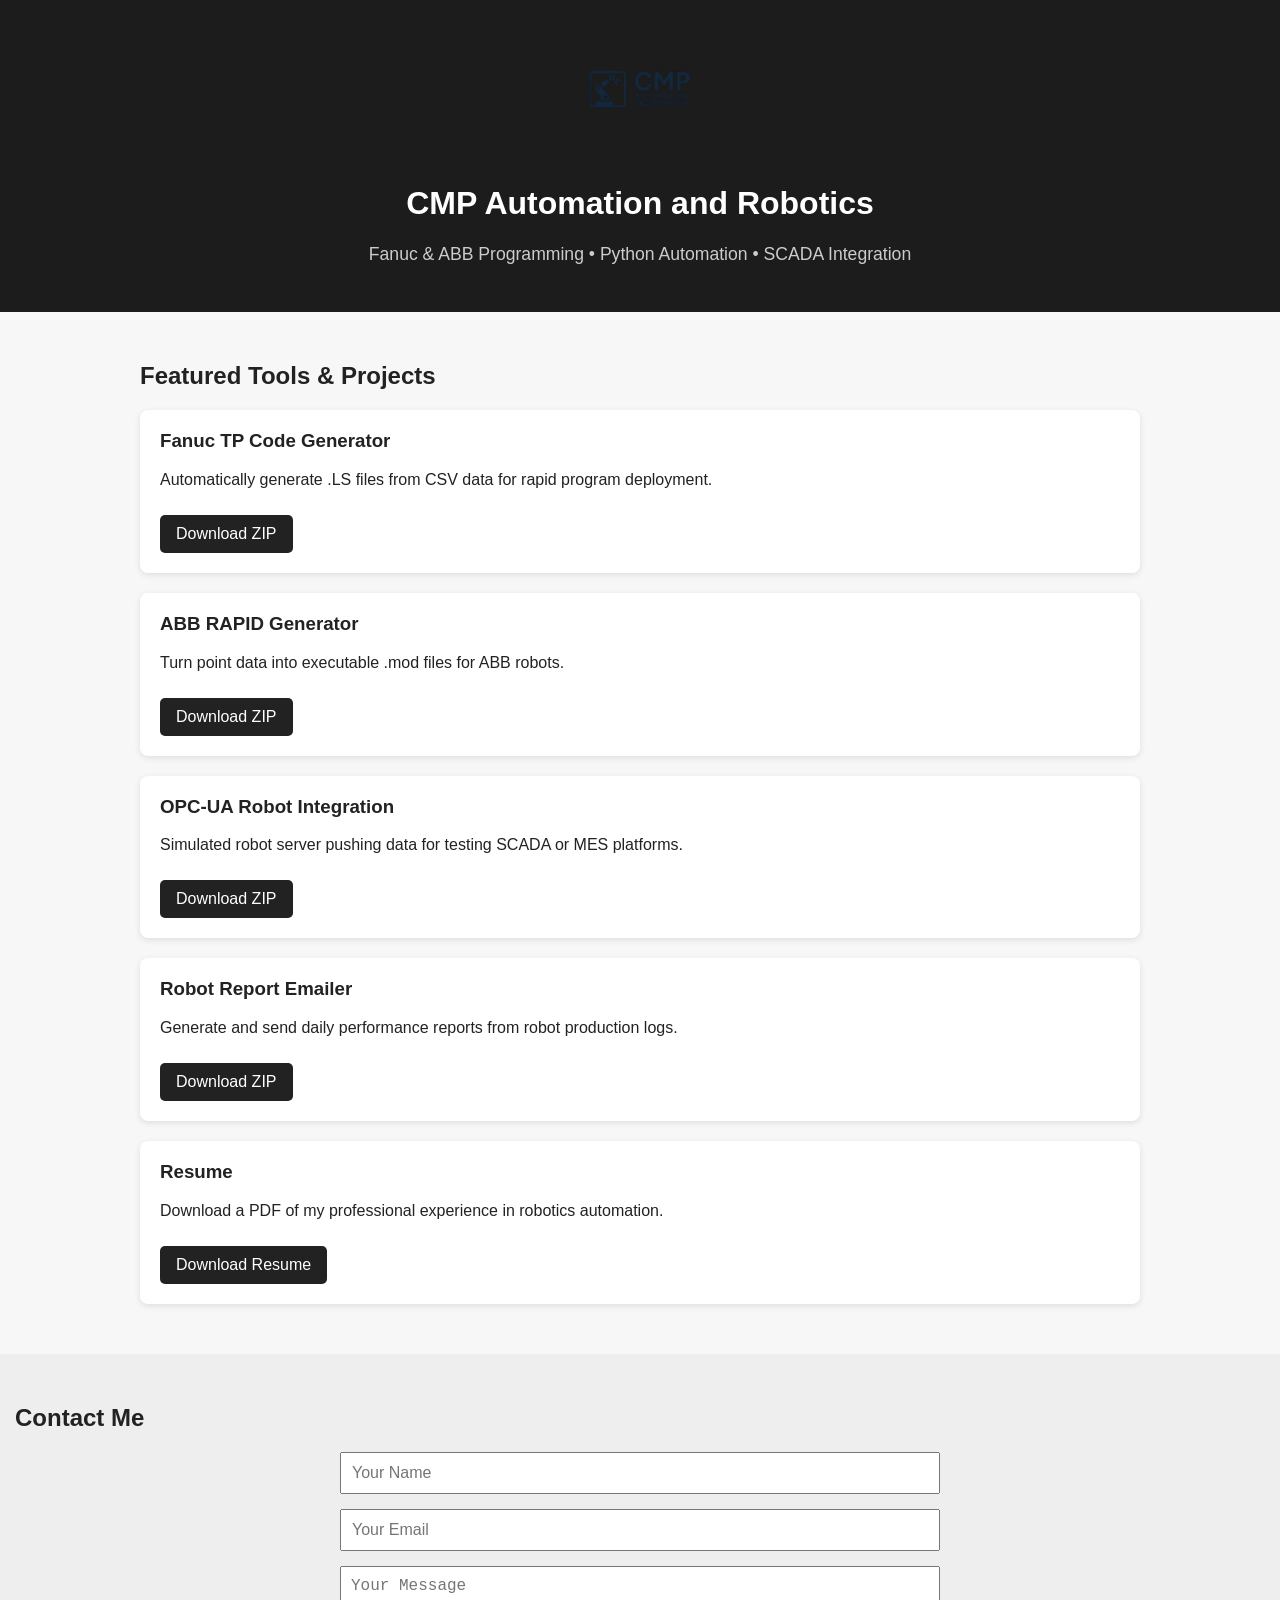
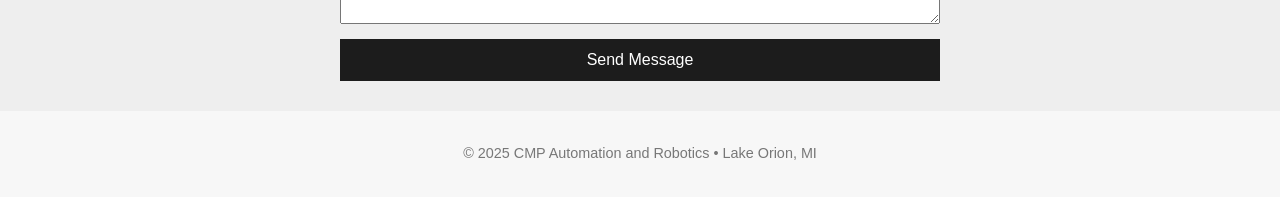
<file: index.html>
<!DOCTYPE html>
<html lang="en">
<head>
  <meta charset="UTF-8" />
  <meta name="viewport" content="width=device-width, initial-scale=1.0"/>
  <title>CMP Automation and Robotics</title>
  <link rel="stylesheet" href="assets/style.css">
</head>
<body>
  <header>
    <img src="assets/logo.png" alt="CMP Automation and Robotics Logo" class="logo"/>
    <h1>CMP Automation and Robotics</h1>
    <p class="tagline">Fanuc & ABB Programming • Python Automation • SCADA Integration</p>
  </header>

  <section class="projects">
    <h2>Featured Tools & Projects</h2>

    <div class="card">
      <h3>Fanuc TP Code Generator</h3>
      <p>Automatically generate .LS files from CSV data for rapid program deployment.</p>
      <a href="fanuc-tp-generator.zip" download>Download ZIP</a>
    </div>

    <div class="card">
      <h3>ABB RAPID Generator</h3>
      <p>Turn point data into executable .mod files for ABB robots.</p>
      <a href="abb-rapid-generator.zip" download>Download ZIP</a>
    </div>

    <div class="card">
      <h3>OPC-UA Robot Integration</h3>
      <p>Simulated robot server pushing data for testing SCADA or MES platforms.</p>
      <a href="opcua-integration-demo.zip" download>Download ZIP</a>
    </div>

    <div class="card">
      <h3>Robot Report Emailer</h3>
      <p>Generate and send daily performance reports from robot production logs.</p>
      <a href="robot-report-emailer.zip" download>Download ZIP</a>
    </div>

    <div class="card resume">
      <h3>Resume</h3>
      <p>Download a PDF of my professional experience in robotics automation.</p>
      <a href="assets/Michael_Paselk_Resume.pdf" target="_blank">Download Resume</a>
    </div>
  </section>

  <section class="contact">
    <h2>Contact Me</h2>
    <form action="https://formspree.io/f/mnqewqzd" method="POST">
      <input type="text" name="name" placeholder="Your Name" required />
      <input type="email" name="_replyto" placeholder="Your Email" required />
      <textarea name="message" placeholder="Your Message" required></textarea>
      <button type="submit">Send Message</button>
    </form>
  </section>

  <footer>
    <p>&copy; 2025 CMP Automation and Robotics • Lake Orion, MI</p>
  </footer>
</body>
</html>
</file>
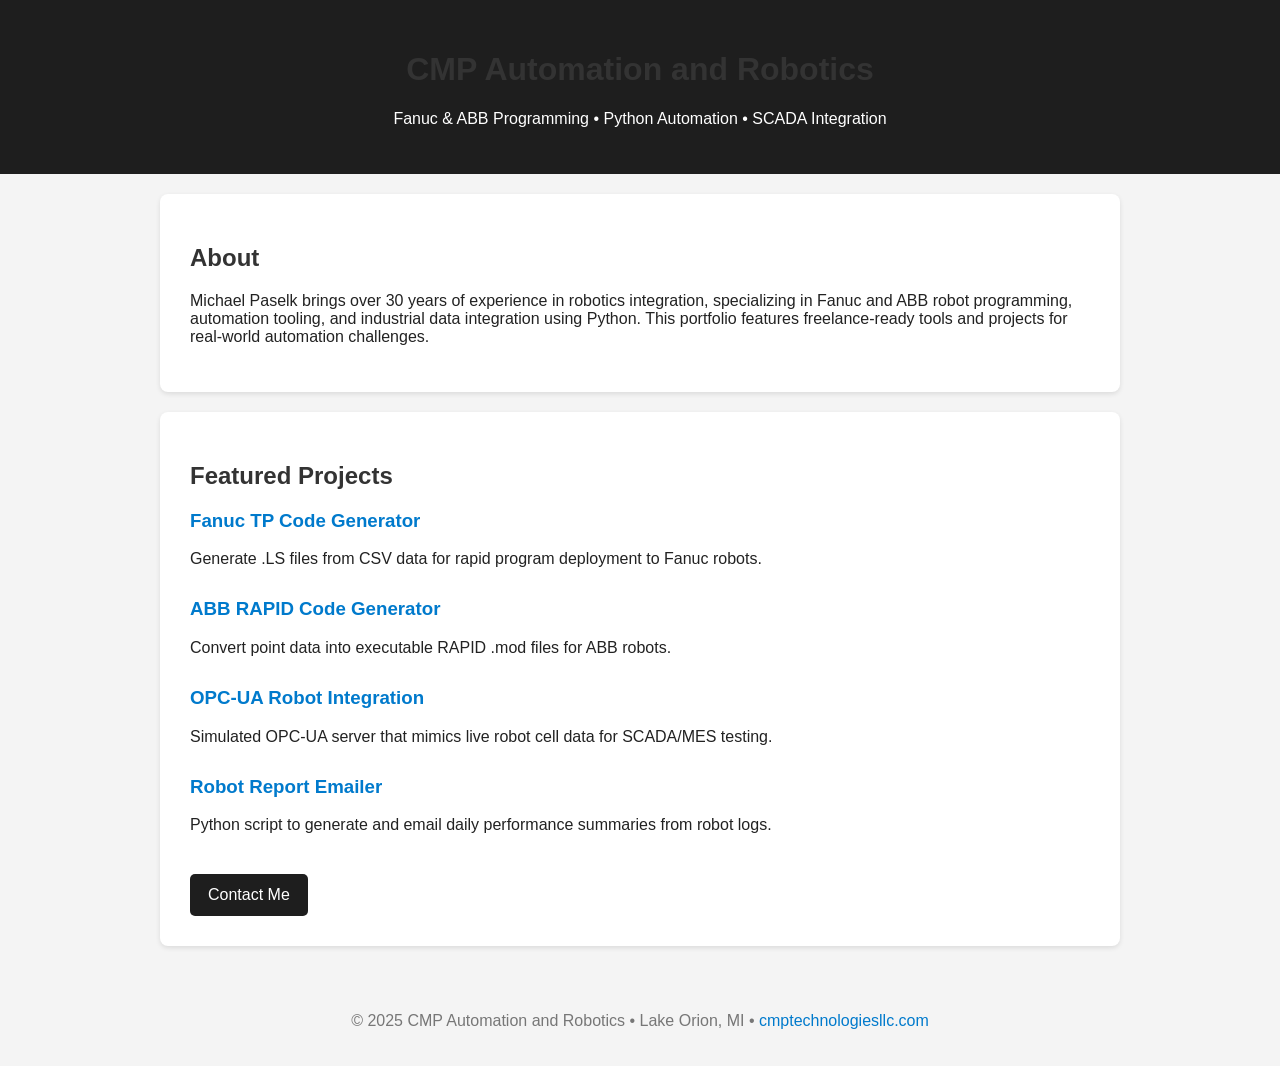
<file: index (1).html>
<!DOCTYPE html>
<html lang="en">
<head>
  <meta charset="UTF-8" />
  <meta name="viewport" content="width=device-width, initial-scale=1.0"/>
  <title>CMP Automation and Robotics</title>
  <style>
    body { font-family: Arial, sans-serif; background: #f4f4f4; margin: 0; color: #222; }
    header { background: #1e1e1e; color: white; padding: 30px; text-align: center; }
    section { max-width: 900px; margin: auto; padding: 30px; background: white; margin-top: 20px; border-radius: 8px; box-shadow: 0 2px 5px rgba(0,0,0,0.1); }
    h1, h2 { color: #333; }
    .project { margin-bottom: 30px; }
    a { color: #007acc; text-decoration: none; }
    a.btn { display: inline-block; margin-top: 10px; padding: 12px 18px; background: #1e1e1e; color: white; border-radius: 5px; text-decoration: none; }
    footer { text-align: center; padding: 20px; margin-top: 30px; color: #777; }
  </style>
</head>
<body>
  <header>
    <h1>CMP Automation and Robotics</h1>
    <p>Fanuc & ABB Programming • Python Automation • SCADA Integration</p>
  </header>

  <section>
    <h2>About</h2>
    <p>Michael Paselk brings over 30 years of experience in robotics integration, specializing in Fanuc and ABB robot programming, automation tooling, and industrial data integration using Python. This portfolio features freelance-ready tools and projects for real-world automation challenges.</p>
  </section>

  <section>
    <h2>Featured Projects</h2>

    <div class="project">
      <h3><a href="https://github.com/cmptechllc/cmp-automation-robotics/tree/main/fanuc-tp-generator" target="_blank">Fanuc TP Code Generator</a></h3>
      <p>Generate .LS files from CSV data for rapid program deployment to Fanuc robots.</p>
    </div>

    <div class="project">
      <h3><a href="https://github.com/cmptechllc/cmp-automation-robotics/tree/main/abb-rapid-generator" target="_blank">ABB RAPID Code Generator</a></h3>
      <p>Convert point data into executable RAPID .mod files for ABB robots.</p>
    </div>

    <div class="project">
      <h3><a href="https://github.com/cmptechllc/cmp-automation-robotics/tree/main/opcua-integration-demo" target="_blank">OPC-UA Robot Integration</a></h3>
      <p>Simulated OPC-UA server that mimics live robot cell data for SCADA/MES testing.</p>
    </div>

    <div class="project">
      <h3><a href="https://github.com/cmptechllc/cmp-automation-robotics/tree/main/robot-report-emailer" target="_blank">Robot Report Emailer</a></h3>
      <p>Python script to generate and email daily performance summaries from robot logs.</p>
    </div>

    <a class="btn" href="mailto:mike@cmptechnologiesllc.com">Contact Me</a>
  </section>

  <footer>
    <p>&copy; 2025 CMP Automation and Robotics • Lake Orion, MI • <a href="https://cmptechnologiesllc.com" target="_blank">cmptechnologiesllc.com</a></p>
  </footer>
</body>
</html>
</file>
<file: assets/style.css>
body {
  font-family: 'Segoe UI', sans-serif;
  background: #f7f7f7;
  margin: 0;
  color: #222;
}
header {
  background: #1c1c1c;
  color: #fff;
  text-align: center;
  padding: 30px 10px;
}
.logo {
  max-width: 120px;
  margin-bottom: 10px;
}
.tagline {
  font-size: 1.1rem;
  color: #ccc;
}
.projects {
  max-width: 1000px;
  margin: auto;
  padding: 30px 15px;
}
.card {
  background: #fff;
  padding: 20px;
  border-radius: 8px;
  margin-bottom: 20px;
  box-shadow: 0 2px 6px rgba(0,0,0,0.1);
}
.card h3 {
  margin-top: 0;
}
.card a {
  display: inline-block;
  margin-top: 10px;
  color: #fff;
  background: #222;
  padding: 10px 16px;
  border-radius: 5px;
  text-decoration: none;
}
.card a:hover {
  background: #444;
}
.contact {
  background: #eee;
  padding: 30px 15px;
}
.contact form {
  max-width: 600px;
  margin: auto;
  display: flex;
  flex-direction: column;
}
.contact input, .contact textarea {
  margin-bottom: 15px;
  padding: 10px;
  font-size: 1rem;
}
.contact button {
  padding: 12px;
  font-size: 1rem;
  background: #1c1c1c;
  color: white;
  border: none;
  cursor: pointer;
}
footer {
  text-align: center;
  padding: 20px;
  font-size: 0.9rem;
  color: #777;
}
</file>
